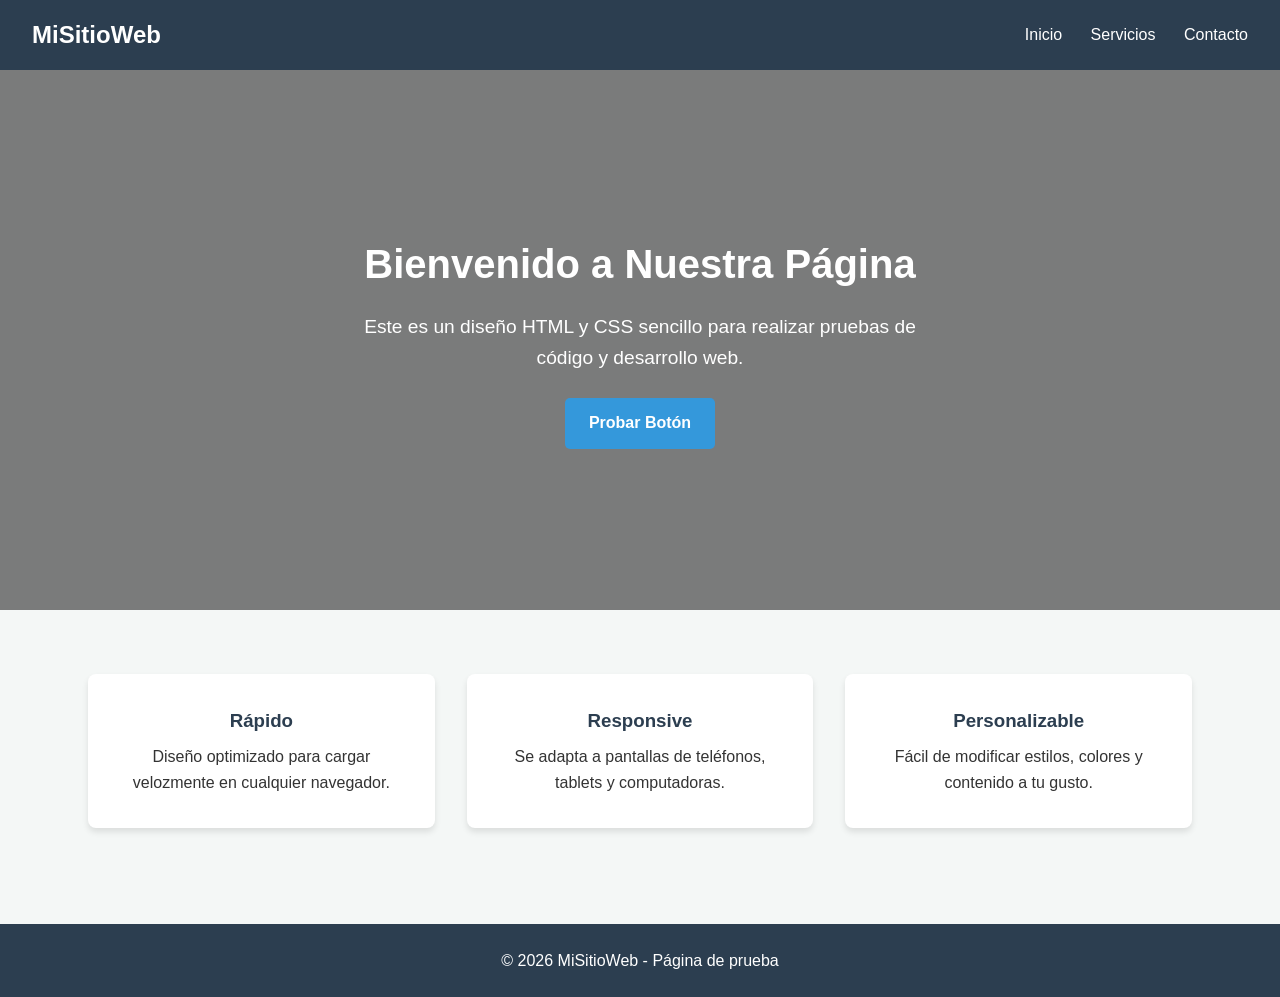
<file: index.html>
<!DOCTYPE html>
<html lang="es">
<head>
    <meta charset="UTF-8">
    <meta name="viewport" content="width=device-width, initial-scale=1.0">
    <title>Página de Inicio de Prueba</title>
    <!-- Vinculación con el archivo CSS externo -->
    <link rel="stylesheet" href="diseno.css">
</head>
<body>

    <header>
        <div class="logo">MiSitioWeb</div>
        <nav>
            <a href="#">Inicio</a>
            <a href="#">Servicios</a>
            <a href="#">Contacto</a>
        </nav>
    </header>

    <section class="hero">
        <h1>Bienvenido a Nuestra Página</h1>
        <p>Este es un diseño HTML y CSS sencillo para realizar pruebas de código y desarrollo web.</p>
        <a href="#" class="btn">Probar Botón</a>
    </section>

    <section class="features">
        <div class="card">
            <h3>Rápido</h3>
            <p>Diseño optimizado para cargar velozmente en cualquier navegador.</p>
        </div>
        <div class="card">
            <h3>Responsive</h3>
            <p>Se adapta a pantallas de teléfonos, tablets y computadoras.</p>
        </div>
        <div class="card">
            <h3>Personalizable</h3>
            <p>Fácil de modificar estilos, colores y contenido a tu gusto.</p>
        </div>
    </section>

    <footer>
        <p>&copy; 2026 MiSitioWeb - Página de prueba</p>
    </footer>

</body>
</html>
</file>
<file: diseno.css>
* {
    margin: 0;
    padding: 0;
    box-sizing: border-box;
    font-family: 'Segoe UI', Tahoma, Geneva, Verdana, sans-serif;
}

body {
    background-color: #f4f7f6;
    color: #333;
    line-height: 1.6;
}

header {
    background-color: #2c3e50;
    color: white;
    padding: 1rem 2rem;
    display: flex;
    justify-content: space-between;
    align-items: center;
}

header .logo {
    font-size: 1.5rem;
    font-weight: bold;
}

nav a {
    color: white;
    text-decoration: none;
    margin-left: 1.5rem;
    transition: color 0.3s;
}

nav a:hover {
    color: #3498db;
}

.hero {
    background: linear-gradient(rgba(0, 0, 0, 0.5), rgba(0, 0, 0, 0.5)), 
                url('https://picsum.photos/1200/500') no-repeat center center/cover;
    height: 60vh;
    display: flex;
    flex-direction: column;
    justify-content: center;
    align-items: center;
    text-align: center;
    color: white;
    padding: 0 1rem;
}

.hero h1 {
    font-size: 2.5rem;
    margin-bottom: 1rem;
}

.hero p {
    font-size: 1.2rem;
    margin-bottom: 1.5rem;
    max-width: 600px;
}

.btn {
    display: inline-block;
    background-color: #3498db;
    color: white;
    padding: 0.8rem 1.5rem;
    text-decoration: none;
    border-radius: 5px;
    font-weight: bold;
    transition: background-color 0.3s;
}

.btn:hover {
    background-color: #2980b9;
}

.features {
    display: flex;
    justify-content: space-around;
    flex-wrap: wrap;
    padding: 3rem 2rem;
    max-width: 1200px;
    margin: 0 auto;
}

.card {
    background: white;
    border-radius: 8px;
    box-shadow: 0 4px 6px rgba(0, 0, 0, 0.1);
    padding: 2rem;
    margin: 1rem;
    flex: 1 1 250px;
    text-align: center;
}

.card h3 {
    margin-bottom: 0.5rem;
    color: #2c3e50;
}

footer {
    background-color: #2c3e50;
    color: white;
    text-align: center;
    padding: 1.5rem 0;
    margin-top: 2rem;
}
</file>
